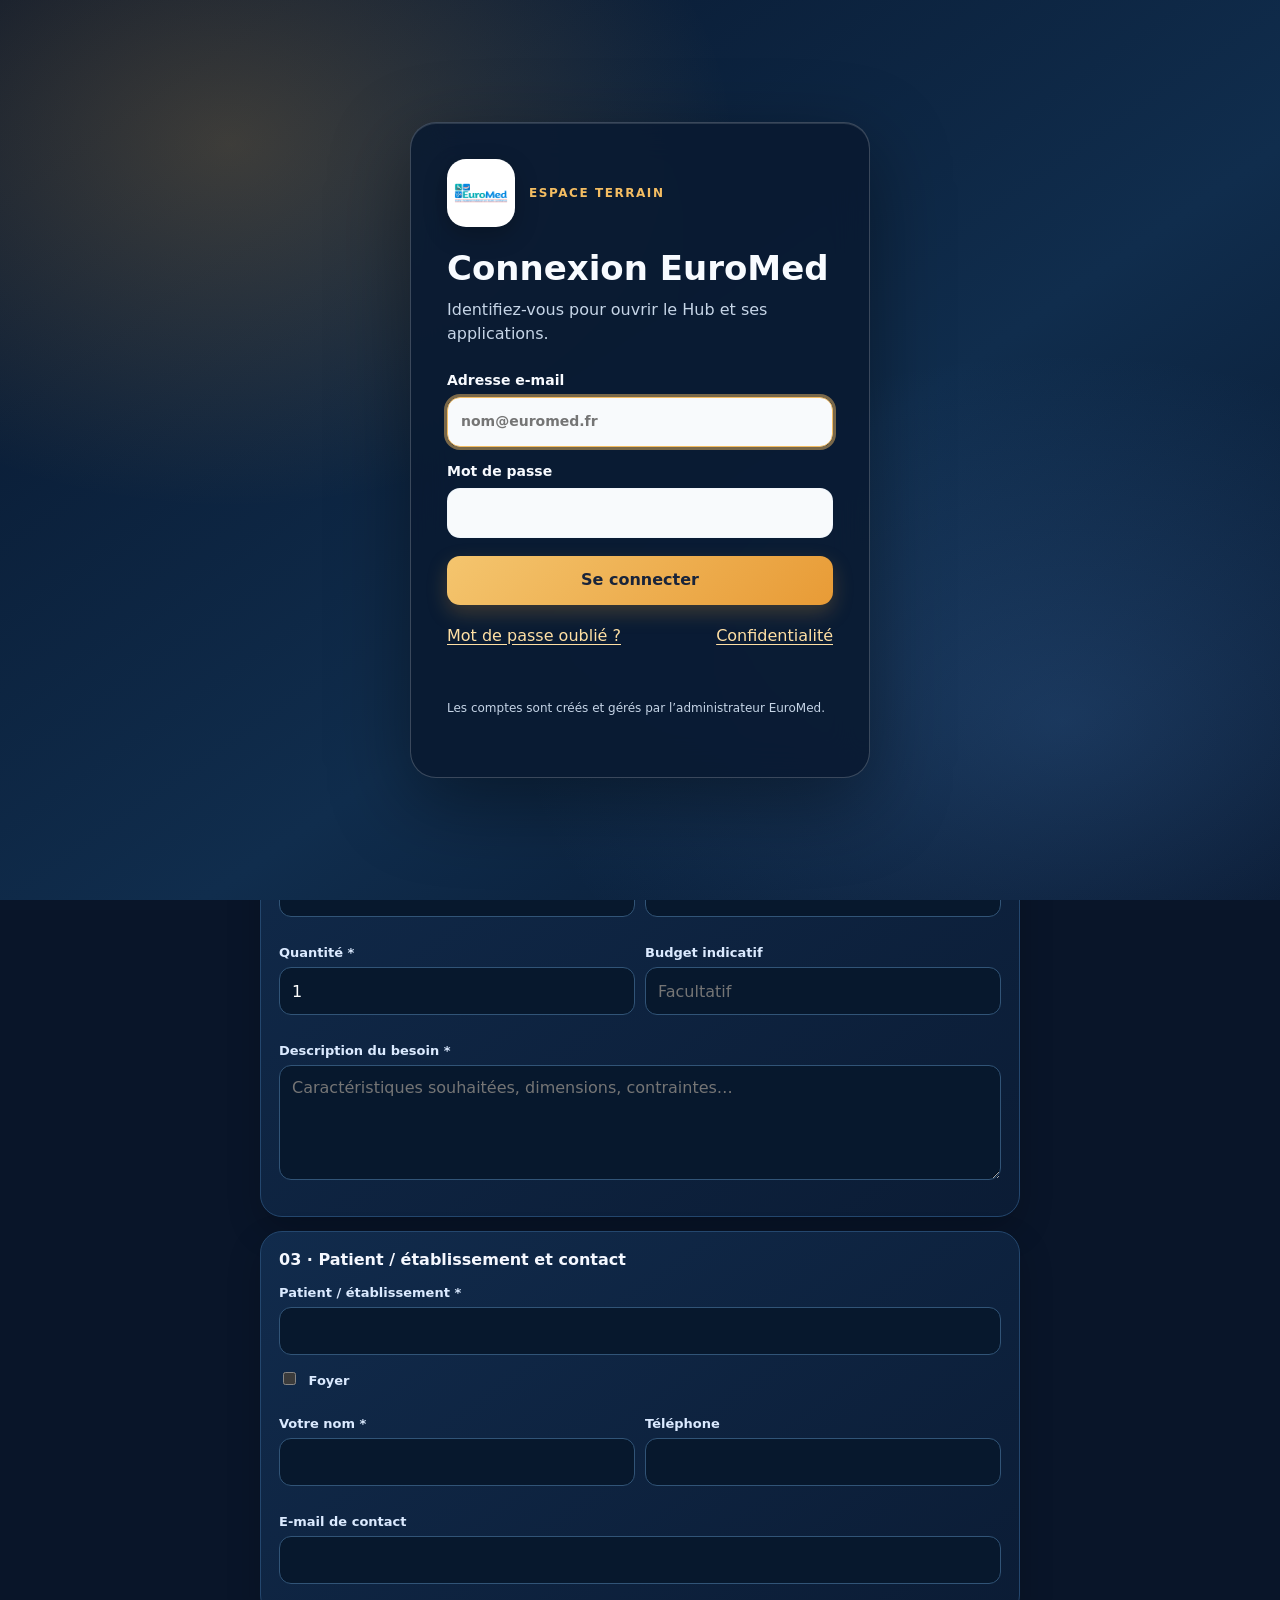
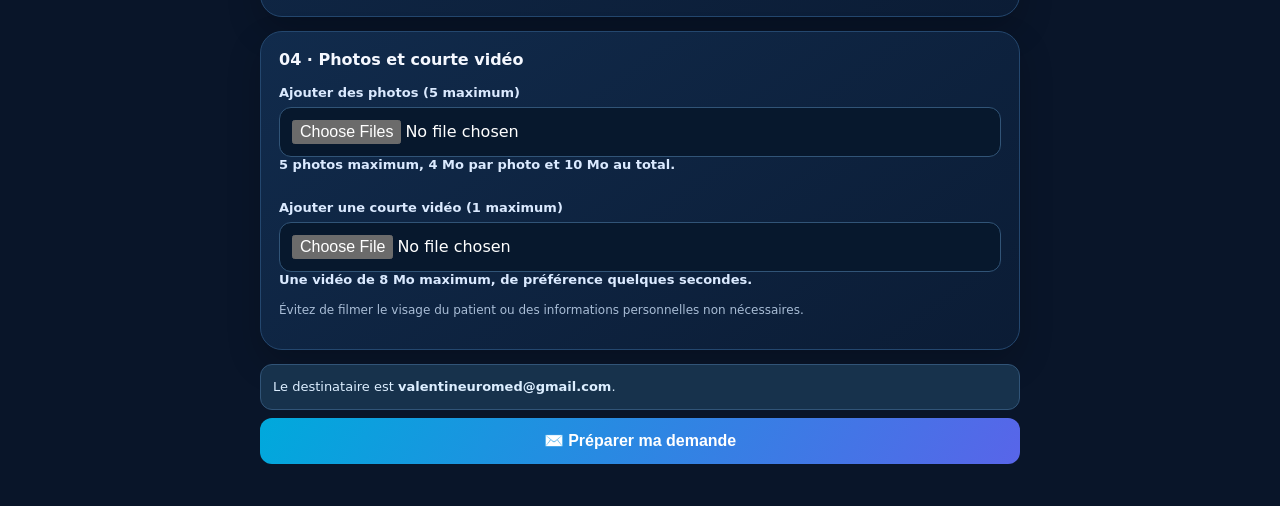
<file: faire-demande.html>
<!doctype html><html lang="fr"><head><meta charset="utf-8"><meta name="viewport" content="width=device-width,initial-scale=1,viewport-fit=cover"><meta name="theme-color" content="#06152b"><title>EuroMed — Faire une demande</title><style>
:root{color-scheme:dark;--bg:#06152b;--line:#24476e;--muted:#a9bdd6}*{box-sizing:border-box}body{margin:0;padding:18px 14px 42px;background:radial-gradient(circle at 90% 0,#173a68 0,transparent 35%),var(--bg);font-family:system-ui,-apple-system,Segoe UI,sans-serif;color:#f5f8ff}.wrap{max-width:760px;margin:auto}.back{display:inline-flex;padding:12px 16px;border-radius:14px;background:linear-gradient(135deg,#1687df,#5148d9);color:white;text-decoration:none;font-weight:800}.hero{padding:22px 4px 12px}.eyebrow{color:#55d9ff;font-size:12px;font-weight:900;letter-spacing:2px}h1{font-size:clamp(28px,6vw,40px);margin:8px 0}p{color:var(--muted);line-height:1.5}.panel{background:linear-gradient(145deg,#112b4c,#0b1c35);border:1px solid var(--line);border-radius:22px;padding:18px;margin:14px 0;box-shadow:0 14px 34px #0003}.panel h2{font-size:16px;margin:0 0 16px}.field{display:block;margin:14px 0}.field>span{display:block;font-size:13px;font-weight:750;margin-bottom:7px;color:#dbeaff}input,select,textarea{width:100%;min-height:48px;padding:12px;border:1px solid #315477;border-radius:12px;background:#07182d;color:white;font:inherit}textarea{min-height:115px}.row{display:grid;grid-template-columns:1fr 1fr;gap:10px}.btn{border:0;border-radius:12px;padding:12px 14px;min-height:46px;background:#1c5c9e;color:white;font-weight:800;cursor:pointer}.btn.secondary{background:#263b56}.btn.submit{width:100%;background:linear-gradient(120deg,#00a9dc,#5865e9);font-size:16px;margin-top:8px}.notice{background:#17324c;border:1px solid #315477;color:#dceeff;padding:12px;border-radius:12px;font-size:13px;line-height:1.5}.hint{font-size:12px;color:var(--muted)}#photoPreview{display:grid;grid-template-columns:repeat(auto-fill,minmax(95px,1fr));gap:8px;margin-top:10px}#photoPreview img{width:100%;height:100px;object-fit:cover;border-radius:10px;border:1px solid var(--line)}#status{padding:12px;border-radius:12px;margin-top:12px;display:none;white-space:pre-wrap}#review{display:none}#review pre{white-space:pre-wrap;overflow-wrap:anywhere;background:#07182d;border:1px solid #315477;border-radius:12px;padding:14px;font:inherit}.preview-actions{display:flex;gap:10px}.preview-actions .btn{flex:1}.queue-item{border:1px solid #315477;border-radius:12px;padding:12px;margin:8px 0;background:#07182d}.queue-item p{font-size:12px}@media(max-width:520px){.row{grid-template-columns:1fr}.panel{padding:15px}.preview-actions{display:grid}}[hidden]{display:none!important}</style>  <link rel="stylesheet" href="https://hawaryou.github.io/HUB-euromed/euromed-auth.css">
<link rel="stylesheet" href="assets/euromed-global-backdrop.css?v=1">
</head><body><div class="wrap">
<a class="back" href="https://hawaryou.github.io/HUB-euromed/">‹ Retour au Hub EuroMed</a><header class="hero"><div class="eyebrow">HUB TECHNICIEN · BESOINS & DEVIS</div><h1>📝 Faire une demande</h1><p>Transmettez un besoin de matériel ou une demande de devis. Ajoutez des photos si le patient vous montre un modèle précis.</p></header>
<div class="notice" id="draftNotice">🗂️ Brouillon texte conservé sur cet appareil. Les demandes confirmées hors connexion et leurs photos sont gardées dans la file locale.</div>
<section class="panel"><h2>📤 File d’attente de vos demandes</h2><p class="hint" id="queueSummary">Chargement…</p><div id="queueList"></div></section>
<form id="requestForm">
<section class="panel"><h2>01 · Nature de la demande</h2><label class="field"><span>Type de demande *</span><select id="kind" required><option value="">Choisir…</option><option>Demande de devis</option><option>Besoin de matériel</option><option>Demande d’information / conseil</option></select></label><label class="field"><span>Urgence</span><select id="urgency"><option>Normale</option><option>À traiter rapidement</option><option>Urgente</option></select></label></section>
<section class="panel"><h2>02 · Matériel recherché</h2><label class="field"><span>Désignation du matériel *</span><input id="equipment" required maxlength="180" placeholder="Ex. : fauteuil roulant électrique…"></label><div class="row"><label class="field"><span>Marque</span><input id="brand" maxlength="120"></label><label class="field"><span>Modèle / référence</span><input id="model" maxlength="120"></label></div><div class="row"><label class="field"><span>Quantité *</span><input id="quantity" type="number" min="1" max="999" value="1" required></label><label class="field"><span>Budget indicatif</span><input id="budget" maxlength="80" placeholder="Facultatif"></label></div><label class="field"><span>Description du besoin *</span><textarea id="details" required maxlength="4000" placeholder="Caractéristiques souhaitées, dimensions, contraintes…"></textarea></label></section>
<section class="panel"><h2>03 · Patient / établissement et contact</h2><label class="field"><span>Patient / établissement *</span><input id="customer" required maxlength="180"></label><label class="field"><span><input id="isFoyer" type="checkbox" style="width:auto;min-height:0;margin-right:8px"> Foyer</span></label><label class="field" id="locationField" hidden><span>Lieu / service</span><input id="location" maxlength="180" placeholder="Ex. : unité protégée, chambre, service…"></label><div class="row"><label class="field"><span>Votre nom *</span><input id="requester" required maxlength="120" autocomplete="name"></label><label class="field"><span>Téléphone</span><input id="phone" type="tel" maxlength="40"></label></div><label class="field"><span>E-mail de contact</span><input id="contactEmail" type="email" maxlength="180"></label></section>
<section class="panel"><h2>04 · Photos et courte vidéo</h2><label class="field"><span>Ajouter des photos (5 maximum)</span><input id="photos" type="file" accept="image/*" capture="environment" multiple><span class="hint">5 photos maximum, 4 Mo par photo et 10 Mo au total.</span></label><div id="photoPreview"></div><label class="field"><span>Ajouter une courte vidéo (1 maximum)</span><input id="videos" type="file" accept="video/*" capture="environment"><span class="hint">Une vidéo de 8 Mo maximum, de préférence quelques secondes.</span></label><div id="videoPreview"></div><p class="hint">Évitez de filmer le visage du patient ou des informations personnelles non nécessaires.</p></section>
<div class="notice">Le destinataire est <strong>valentineuromed@gmail.com</strong>.</div><button class="btn submit" type="button" id="prepare">✉️ Préparer ma demande</button><div id="status" role="status" aria-live="polite"></div>
<section class="panel" id="review"><h2>Vérifier la demande avant envoi</h2><p class="hint">Destinataire : <strong>valentineuromed@gmail.com</strong></p><pre id="reviewText"></pre><p class="hint" id="reviewPhotos"></p><div class="preview-actions"><button class="btn secondary" type="button" id="edit">← Modifier</button><button class="btn submit" type="button" id="confirm">✉️ Confirmer et transmettre</button></div></section></form></div>
<script>
const $=id=>document.getElementById(id),ENDPOINT='https://script.google.com/macros/s/AKfycbxDlU8Gb3Z8KxLLoB0oo39qnn04MkPoFWL3rfoNEvYsQ_HCAnsUM9y_JMS5jDB4cH1v/exec',DB='euromed-faire-demande-db',STORE='outbox',DRAFT='euromed-faire-demande-draft-v1';let pending=null,sending=false,urls=[];
function msg(t,k='info'){const e=$('status');e.style.display='block';e.style.background=k==='error'?'#4b2028':k==='ok'?'#173b2b':'#17324c';e.textContent=t}
function db(){return new Promise((ok,no)=>{const r=indexedDB.open(DB,1);r.onupgradeneeded=()=>r.result.createObjectStore(STORE,{keyPath:'id'});r.onsuccess=()=>ok(r.result);r.onerror=()=>no(r.error)})}
async function store(item,remove=false){const d=await db();return new Promise((ok,no)=>{const t=d.transaction(STORE,'readwrite'),s=t.objectStore(STORE);remove?s.delete(item):s.put(item);t.oncomplete=()=>{d.close();ok()};t.onerror=()=>{d.close();no(t.error)}})}
async function all(){const d=await db();return new Promise((ok,no)=>{const t=d.transaction(STORE),r=t.objectStore(STORE).getAll();r.onsuccess=()=>{d.close();ok(r.result||[])};r.onerror=()=>no(r.error)})}
const base64=f=>new Promise((ok,no)=>{const r=new FileReader();r.onload=()=>ok({nom:f.name,type:f.type,base64:String(r.result).split(',')[1]});r.onerror=()=>no(r.error);r.readAsDataURL(f)});
function fields(){return {typeDemande:$('kind').value,urgence:$('urgency').value,materiel:$('equipment').value.trim(),marque:$('brand').value.trim(),modele:$('model').value.trim(),quantite:$('quantity').value,budget:$('budget').value.trim(),description:$('details').value.trim(),patientEtablissement:$('customer').value.trim(),foyer:$('isFoyer').checked,lieu:$('isFoyer').checked?$('location').value.trim():'',demandeur:$('requester').value.trim(),telephone:$('phone').value.trim(),emailContact:$('contactEmail').value.trim(),dateDemande:new Date().toLocaleString('fr-FR'),destinataire:'valentineuromed@gmail.com'}}
function text(d){return 'À : valentineuromed@gmail.com\nObjet : '+d.typeDemande+' — '+d.materiel+'\n\nType : '+d.typeDemande+'\nUrgence : '+d.urgence+'\nMatériel : '+d.materiel+'\nMarque : '+(d.marque||'Non précisée')+'\nModèle : '+(d.modele||'Non précisé')+'\nQuantité : '+d.quantite+'\nBudget : '+(d.budget||'Non précisé')+'\n\nDescription :\n'+d.description+'\n\nPatient / établissement : '+d.patientEtablissement+'\nFoyer : '+(d.foyer?'Oui':'Non')+'\nLieu / service : '+(d.foyer?(d.lieu||'Non précisé'):'Non concerné')+'\nDemandeur : '+d.demandeur+'\nTéléphone : '+(d.telephone||'Non renseigné')+'\nE-mail : '+(d.emailContact||'Non renseigné')+'\nDate : '+d.dateDemande+'\nPhotos : '+(d.photos.map(p=>p.nom).join(', ')||'Aucune')+'\nVidéo : '+(d.videos.map(v=>v.nom).join(', ')||'Aucune')}
function draft(){const x={isFoyer:$('isFoyer').checked};['kind','urgency','equipment','brand','model','quantity','budget','details','customer','location','requester','phone','contactEmail'].forEach(k=>x[k]=$(k).value);try{localStorage.setItem(DRAFT,JSON.stringify(x))}catch(e){}}
try{const x=JSON.parse(localStorage.getItem(DRAFT)||'null');if(x)Object.keys(x).forEach(k=>{if($(k))$(k).value=x[k]})}catch(e){}
$('requestForm').addEventListener('input',draft);$('requestForm').addEventListener('change',draft);
$('isFoyer').onchange=()=>{$('locationField').hidden=!$('isFoyer').checked;if(!$('isFoyer').checked)$('location').value='';draft()};$('locationField').hidden=!$('isFoyer').checked;$('photos').onchange=()=>{urls.forEach(URL.revokeObjectURL);urls=[];$('photoPreview').innerHTML='';[...$('photos').files].forEach(f=>{const u=URL.createObjectURL(f);urls.push(u);const im=document.createElement('img');im.src=u;im.alt='Aperçu '+f.name;$('photoPreview').append(im)})};$('videos').onchange=()=>{$('videoPreview').innerHTML='';const f=$('videos').files[0];if(f){const v=document.createElement('video');v.controls=true;v.playsInline=true;v.src=URL.createObjectURL(f);v.style.width='100%';v.style.maxHeight='220px';v.style.borderRadius='12px';$('videoPreview').append(v)}};
$('prepare').onclick=async()=>{try{if(!$('requestForm').reportValidity())return;const fs=[...$('photos').files],vs=[...$('videos').files],size=fs.reduce((n,f)=>n+f.size,0),videoSize=vs.reduce((n,f)=>n+f.size,0);if(fs.length>5||fs.some(f=>!f.type.startsWith('image/')||f.size>4*1048576)||size>10*1048576)throw Error('5 photos maximum, 4 Mo par photo et 10 Mo au total.');if(vs.length>1||vs.some(f=>!f.type.startsWith('video/')||f.size>8*1048576))throw Error('Une seule vidéo de 8 Mo maximum est autorisée.');if(size+videoSize>18*1048576)throw Error('Le total des pièces jointes ne doit pas dépasser 18 Mo.');$('prepare').disabled=true;msg('Préparation de votre demande…');pending=fields();pending.photos=await Promise.all(fs.map(base64));pending.videos=await Promise.all(vs.map(base64));$('reviewText').textContent=text(pending);$('reviewPhotos').textContent=fs.length+' photo(s) · '+(size/1048576).toFixed(2)+' Mo · '+vs.length+' vidéo(s) · '+(videoSize/1048576).toFixed(2)+' Mo';$('review').style.display='block';$('review').scrollIntoView({behavior:'smooth'});$('status').style.display='none'}catch(e){msg(e.message,'error')}finally{$('prepare').disabled=false}};
$('edit').onclick=()=>$('review').style.display='none';
async function send(item){if(!navigator.onLine){msg('📴 Hors connexion : demande conservée avec ses photos dans la file locale.');return}if(!ENDPOINT.startsWith('https://script.google.com/macros/s/')){msg('Le service d’envoi indépendant reste à raccorder après le déploiement de son Apps Script. La demande est conservée localement.','error');return}if(sending)return;sending=true;item.state='sending';await store(item);refresh();try{await fetch(ENDPOINT,{method:'POST',mode:'no-cors',headers:{'Content-Type':'text/plain;charset=utf-8'},body:JSON.stringify(item.payload)});item.state='sent-unconfirmed';await store(item);msg('Tentative d’envoi effectuée. Le navigateur ne peut pas confirmer que le courriel a été envoyé. Vérifiez la boîte de réception et les courriers indésirables. La demande et ses photos restent conservées dans la file.','ok')}catch(e){item.state='pending';await store(item);msg('Échec réseau : demande et photos conservées dans la file locale.','error')}finally{sending=false;refresh()}}
$('confirm').onclick=async()=>{if(!pending||sending)return;const item={id:crypto.randomUUID?crypto.randomUUID():'demande-'+Date.now(),createdAt:new Date().toISOString(),state:'pending',payload:pending};try{await store(item);$('review').style.display='none';pending=null;draft();await refresh();if(navigator.onLine)await send(item);else msg('📴 Demande enregistrée hors connexion avec ses photos. Elle est conservée dans la file locale.','ok')}catch(e){msg('Impossible de conserver la demande localement. Ne ferme pas la page.','error')}};
async function refresh(){try{const xs=await all();$('queueSummary').textContent=xs.length?xs.length+' demande(s) conservée(s). Les envois transmis restent à vérifier.':'Aucune demande en attente.';$('queueList').innerHTML='';xs.forEach(x=>{const row=document.createElement('div');row.className='queue-item';const b=document.createElement('b');b.textContent=(x.payload.typeDemande||'Demande')+' — '+(x.payload.materiel||'Matériel');const p=document.createElement('p');p.textContent=(x.state==='sent-unconfirmed'?'Transmise — réception à vérifier':'En attente / à transmettre')+' · '+new Date(x.createdAt).toLocaleString('fr-FR')+' · '+(x.payload.photos||[]).length+' photo(s) · '+(x.payload.videos||[]).length+' vidéo(s)';row.append(b,p);const btn=document.createElement('button');btn.className='btn '+(x.state==='sent-unconfirmed'?'secondary':'');btn.textContent=x.state==='sent-unconfirmed'?'✓ Réception vérifiée — retirer':'↻ Réessayer l’envoi';btn.onclick=async()=>{if(x.state==='sent-unconfirmed'){if(confirm('As-tu vérifié la réception du courriel ?')){await store(x.id,true);refresh()}}else send(x)};row.append(btn);$('queueList').append(row)})}catch(e){$('queueSummary').textContent='Stockage local indisponible dans ce navigateur.'}}
addEventListener('online',()=>{$('draftNotice').textContent='🌐 Connexion retrouvée. Vos demandes et le formulaire restent conservés. Vous pouvez réessayer depuis la file d’attente.';refresh()});addEventListener('offline',()=>{$('draftNotice').textContent='📴 Hors connexion : les demandes confirmées restent conservées localement.'});refresh();
</script>  <script src="https://hawaryou.github.io/HUB-euromed/euromed-auth.js"></script>
<script src="assets/euromed-required-feedback.js?v=1" defer></script>
</body></html>
</file>
<file: assets/euromed-global-backdrop.css>
/* Atmosphère visuelle EuroMed partagée sur Hub et outils. */
:root[data-theme="light"] body{background-color:#e8f1f7!important;background-image:url("euromed-starfield-light.svg?v=1"),radial-gradient(ellipse 56vw 50vw at 2% 9%,rgba(37,175,206,.26),transparent 73%),radial-gradient(ellipse 50vw 45vw at 96% 20%,rgba(153,120,218,.24),transparent 74%),radial-gradient(ellipse 48vw 43vw at 80% 88%,rgba(240,147,108,.23),transparent 73%),linear-gradient(130deg,#e8f3f7,#eeeaf5 54%,#f8eee8)!important;background-size:cover,auto,auto,auto,auto!important;background-attachment:fixed!important}
:root[data-theme="dark"] body,:root:not([data-theme]) body{background-color:#091529!important;background-image:url("euromed-starfield-dark.svg?v=1"),radial-gradient(ellipse 57vw 51vw at 2% 12%,rgba(19,141,181,.32),transparent 72%),radial-gradient(ellipse 48vw 48vw at 97% 24%,rgba(99,73,174,.29),transparent 74%),radial-gradient(ellipse 49vw 43vw at 77% 84%,rgba(179,90,70,.19),transparent 72%),linear-gradient(130deg,#07172b 0%,#101a34 48%,#21182f 100%)!important;background-size:cover,auto,auto,auto,auto!important;background-attachment:fixed!important}
</file>
